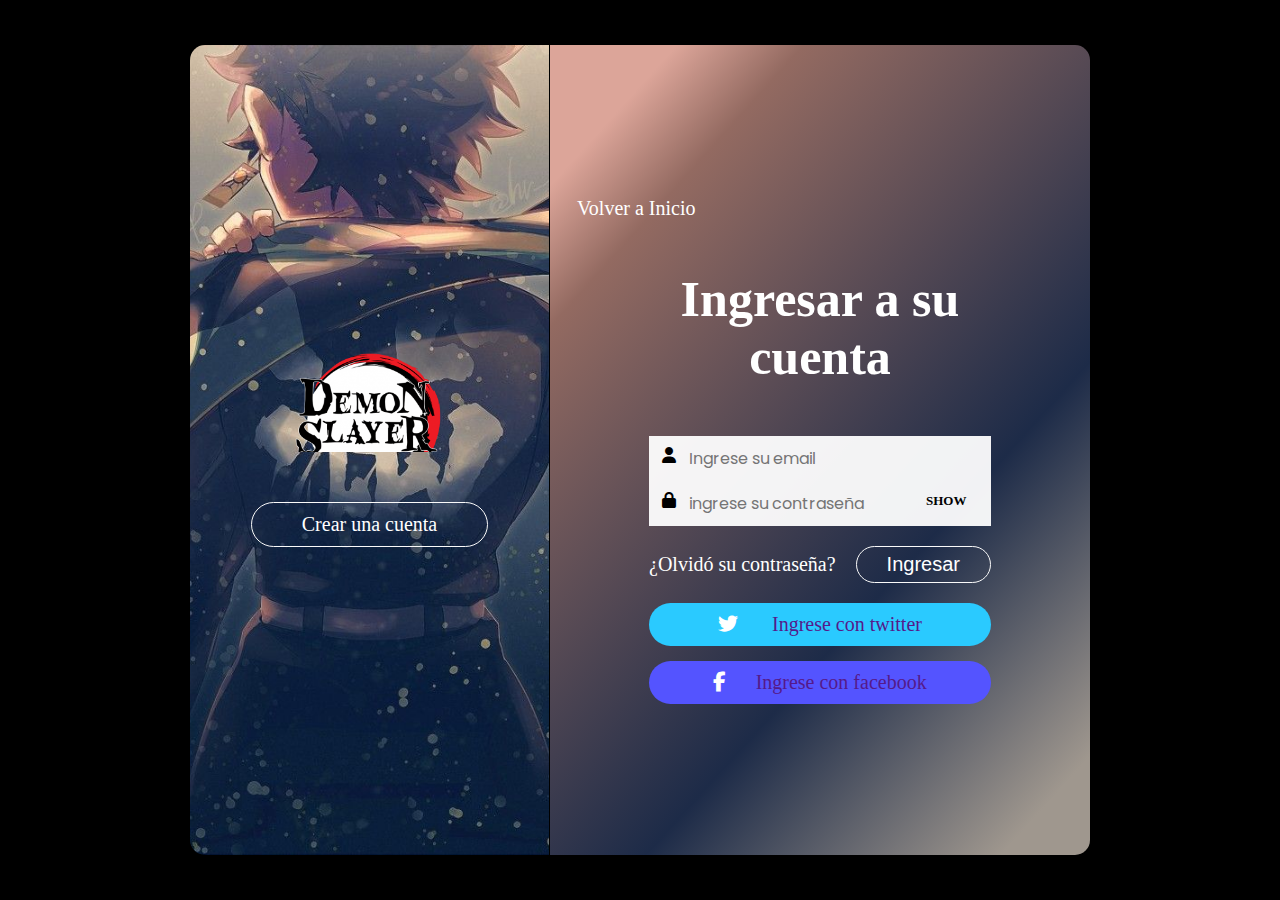
<file: Assets/html/login.html>
<!DOCTYPE html>
<html lang="en">

<head>
    <meta charset="UTF-8">
    <meta http-equiv="X-UA-Compatible" content="IE=edge">
    <meta name="viewport" content="width=device-width, initial-scale=1.0">
    <title>Login - Demon Slayer</title>
    <link rel="stylesheet" href="/Assets/css/login.css">
    <link rel="stylesheet" href="https://cdnjs.cloudflare.com/ajax/libs/font-awesome/6.1.1/css/all.min.css">
    <link rel="shortcut icon" href="/Assets/img/logo-principal.ico" />

</head>

<body>
    <div class="section-container">
        <section class="section">
            <div class="login-logo">
                <img src="/Assets/img/logo-principal.png" alt="">
                <button><a href="/Assets/html/signup.html">Crear una cuenta</a></button>
            </div>

            <div class="login-form">
                <div class="back-link">
                    <a href="/index.html">Volver a Inicio</a>
                </div>
                <h2>Ingresar a su cuenta</h2>

                <form action="">
                    <div class="field">
                        <span><i class="fa-solid fa-user"></i></span>
                        <input type="email" required placeholder="Ingrese su email">
                    </div>

                    <div class="field">
                        <span><i class="fa-solid fa-lock"></i></span>
                        <input type="password" required placeholder="ingrese su contraseña" class="pass-key">
                        <span class="show">SHOW</span>
                    </div>

                    <div class="btns-forgot">
                        <a href="#">¿Olvidó su contraseña?</a>
                        <input type="button" value="Ingresar">
                    </div>

                    <div class="btns-social">
                        <div class="btn-twitter">
                            <span><i class="fa-brands fa-twitter"></i></span>
                            <a href="">Ingrese con twitter</a>
                        </div>

                        <div class="btn-facebook">
                            <span><i class="fa-brands fa-facebook-f"></i></span>
                            <a href="">Ingrese con facebook</a>
                        </div>
                    </div>
                </form>
            </div>
        </section>
    </div>
</body>

</html>
</file>
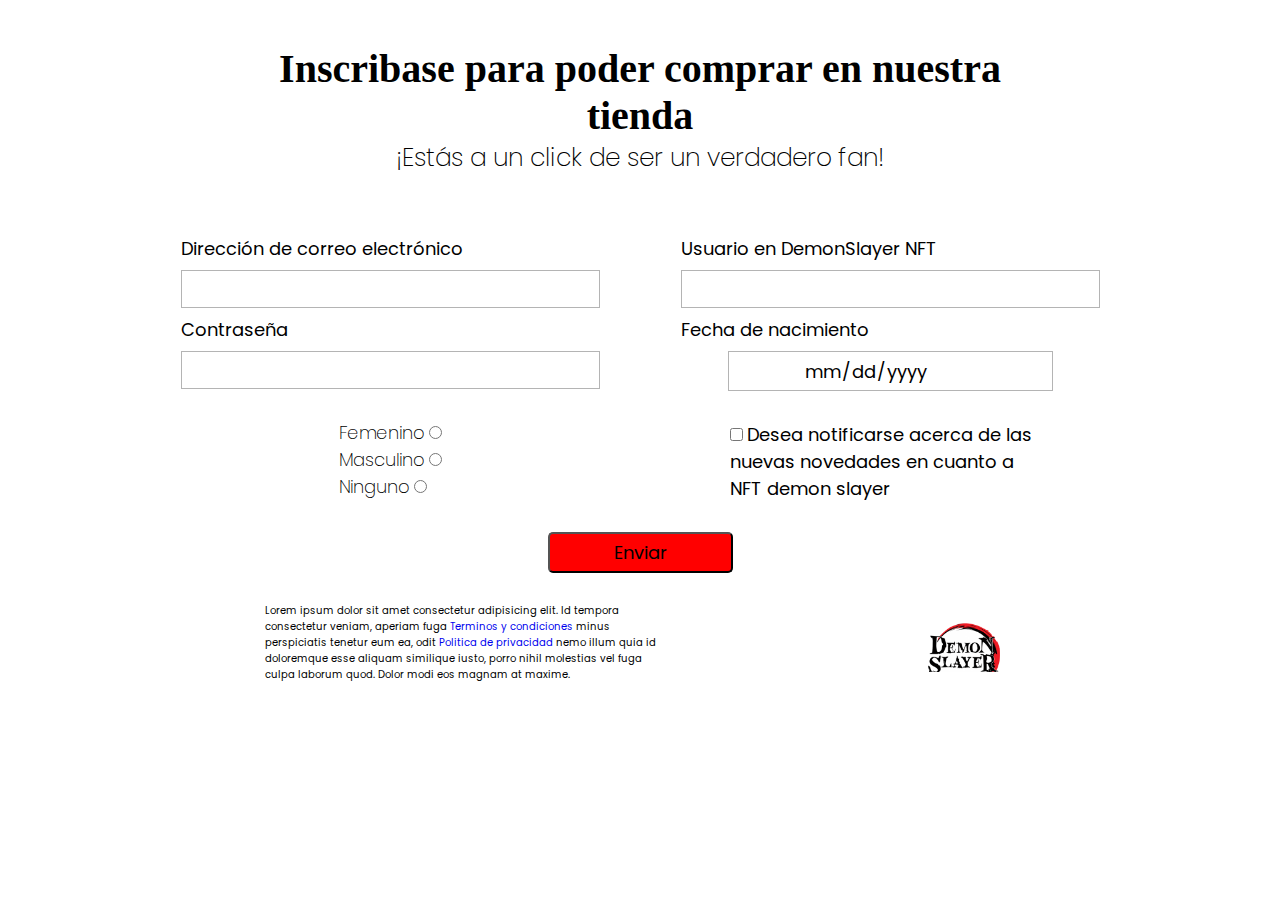
<file: Assets/html/signup.html>
<!DOCTYPE html>
<html lang="en">

<head>
    <meta charset="UTF-8">
    <meta http-equiv="X-UA-Compatible" content="IE=edge">
    <meta name="viewport" content="width=device-width, initial-scale=1.0">
    <title>Pagina de Registro</title>
    <link rel="stylesheet" href="/Assets/css/signup.css">
    <link rel="shortcut icon" href="/Assets/img/logo-principal.ico" />
</head>

<body>

    <div class="section__container">
        <section class="section-signup-container">
            <header class="header-signup">
                <h2>
                    Inscribase para poder comprar en nuestra tienda
                </h2>

                <h3>¡Estás a un click de ser un verdadero fan!</h3>
            </header>

            <main class="signup-form">
                <form action="">
                    <div class="form-column-1">
                        <label for="email">Dirección de correo electrónico</label>
                        <input type="email" id="email" required>

                        <label for="password">Contraseña</label>
                        <input type="password" name="password" id="password">

                        <div class="form-sex">
                            <div>
                                <label for="fem">Femenino</label>
                                <input type="radio" name="sex" id="fem">
                            </div>

                            <div>
                                <label for="masc">Masculino</label>
                                <input type="radio" name="sex" id="masc">
                            </div>

                            <div>
                                <label for="other">Ninguno</label>
                                <input type="radio" name="sex" id="other">
                            </div>
                        </div>
                    </div>

                    <div class="form-column-2">
                        <label for="user">Usuario en DemonSlayer NFT</label>
                        <input type="text" name="user" id="user" required>

                        <label for="dateofbirth">Fecha de nacimiento</label>
                        <input type="date" name="dateofbirth" id="dateofbirth">

                        <div class="form-moreinformation">
                            <input type="checkbox" id="moreinformation">
                            <label for="moreinformation">Desea notificarse acerca de las nuevas novedades en cuanto a
                                NFT
                                demon
                                slayer</label>
                        </div>
                    </div>
                </form>
                <div class="box-btn">
                    <input type="button" class="btn-login-singup" value="Enviar">
                </div>
            </main>

            <footer>
                <p>Lorem ipsum dolor sit amet consectetur adipisicing elit. Id tempora consectetur veniam, aperiam fuga
                    <a href="#">Terminos y condiciones</a> minus perspiciatis tenetur eum ea, odit <a href="#">Politica
                        de
                        privacidad</a> nemo illum quia id doloremque esse aliquam similique iusto, porro nihil molestias
                    vel
                    fuga culpa laborum quod. Dolor modi eos magnam at maxime.
                </p>


                <div class="footer-logo">
                    <img src="/Assets/img/logo-principal.png" alt="">
                </div>
            </footer>
        </section>
    </div>

</body>

</html>
</file>
<file: Assets/css/login.css>
@import url('https://www.mediafont.com/storage/contents/12471/bloodcrowsci.ttf');
@import url('https://fonts.googleapis.com/css2?family=Gloria+Hallelujah&family=Josefin+Sans:wght@500&family=Lobster+Two:ital,wght@1,700&family=Poppins:ital,wght@1,200&display=swap');

* {
	padding: 0;
	margin: 0;
	box-sizing: border-box;
	text-decoration: none;
	list-style: none;
	font-size: 'poppins';
}

body {
	width: 100%;
	background-color: black;
}

.section {
	display: flex;
	justify-content: center;
	align-items: center;
	height: 90vh;
	max-width: 900px;
	margin: 5vh auto;
}

/* seccion izquierda */

.login-logo {
	border-right: 1px solid black;
	width: 40%;
	height: 100%;
	display: flex;
	flex-direction: column;
	justify-content: center;
	align-items: center;
	gap: 50px;
	background: url(/Assets/img/tanjiro.jpg);
	background-repeat: no-repeat;
	background-position: center;
	background-size: cover;
	border-radius: 15px 0 0 15px;
}

.login-logo img {
	width: 200px;
}

.login-logo button {
	padding: 10px 50px;
	border-radius: 30px;
	background-color: transparent;
	border: 1px solid rgb(250, 250, 250);
	cursor: pointer;
	font-family: 'Montserrat';
	font-size: 20px;
}

.login-logo a {
	color: white;
}

.back-link {
	width: 90%;
	display: flex;
	justify-content: start;
}

.back-link a {
	color: white;
	font-size: 20px;
}

.back-link a:hover {
	text-decoration: underline;
}

/* seccion derecha */

.login-form {
	width: 60%;
	height: 100%;
	display: flex;
	flex-direction: column;
	justify-content: center;
	align-items: center;
	gap: 50px;
	/* background: url(/Assets/img/tengen.jpg); */
	border-radius: 0 15px 15px 0;
	background: rgb(220, 165, 153);
	background: linear-gradient(
		132deg,
		rgba(220, 165, 153, 1) 10%,
		rgba(147, 106, 97, 1) 20%,
		rgba(29, 43, 72, 1) 65%,
		rgba(159, 151, 142, 1) 93%
	);
}

.login-form h2 {
	font-size: 50px;
	font-weight: 200;
	color: white;
	max-width: 350px;
	text-align: center;
	/* font-family: 'Lobster Two'; */
	font-weight: 700;
}

.field {
	position: relative;
	height: 45px;
	width: 100%;
	display: flex;
	background-color: rgba(255, 255, 255, 0.94);
}

.field span {
	color: rgb(0, 0, 0);
	width: 40px;
	line-height: 40px;
	text-align: center;
}

.field input {
	height: 100%;
	width: 250px;
	background: transparent;
	border: none;
	outline: none;
	color: #222;
	font-size: 16px;
	font-family: 'Poppins';
}

.show {
	position: absolute;
	right: 25px;
	font-size: 13px;
	font-weight: 700;
	color: #222;
	cursor: pointer;
	font-family: 'Montserrat';
}

.btns-forgot {
	width: 100%;
	margin: 20px auto;
	display: flex;
	flex-wrap: wrap;
	justify-content: space-around;
	align-items: baseline;
	gap: 20px;
}

.btns-forgot a {
	color: white;
	font-size: 20px;
}

.btns-forgot a:hover {
	text-decoration: underline;
}

.btns-forgot input {
	font-size: 20px;
	background-color: transparent;
	border-radius: 30px;
	border: 1px solid rgb(250, 250, 250);
	padding: 6px 30px;
	color: white;
	cursor: pointer;
}

.btns-social {
	width: 100%;
}

.btns-social span {
	color: white;
}

.btn-twitter {
	font-size: 20px;
	background-color: rgb(42, 202, 255);
	border-radius: 30px;
	padding: 10px 35px;
	margin-bottom: 15px;
	display: flex;
	justify-content: space-evenly;
}

.btn-facebook {
	font-size: 20px;
	background-color: rgb(84, 84, 255);
	border-radius: 30px;
	padding: 10px 35px;
	display: flex;
	justify-content: space-evenly;
}

@media (max-width: 668px) {
	.section {
		flex-direction: column;
		height: 100%;
		margin: auto;
	}

	.login-logo {
		width: 100%;
		padding: 10rem 2rem;
		border-radius: 0 0 0 0;
		background-repeat: no-repeat;
		background-size: cover;
		display: none;
	}

	.login-form {
		width: 100%;
		height: 100vh;
		background: url(/Assets/img/tengen.jpg);
		border-radius: 0 0 0 0;
		background-repeat: no-repeat;
		background-size: cover;
		background-position: center;
		padding: 10px;
	}
}
</file>
<file: Assets/css/signup.css>
@import url('https://www.mediafont.com/storage/contents/12471/bloodcrowsci.ttf');
@import url('https://fonts.googleapis.com/css2?family=Gloria+Hallelujah&family=Josefin+Sans:wght@500&family=Lobster+Two:ital,wght@1,700&family=Poppins:ital,wght@1,200&display=swap');

* {
	padding: 0;
	margin: 0;
	box-sizing: border-box;
	text-decoration: none;
	list-style: none;
	font-family: 'poppins';
}

body {
	width: 100%;
	height: 100%;
	background: url(https://pbs.twimg.com/media/Eb4-oWCWAAArs17.jpg);
}

.section__container {
	margin: 5vh auto;
	height: 100%;
	max-width: 1000px;
}

.section-signup-container {
	max-width: 1000px;
	margin: 0 auto;
	height: 100%;
	z-index: 1000;
	background-color: rgba(255, 255, 255, 0.9);
}

.header-signup {
	display: flex;
	flex-direction: column;
	justify-content: center;
	align-items: center;
}

.header-signup h2 {
	text-align: center;
	font-size: 40px;
	font-family: 'Blood Crow';
	font-weight: 700;
	max-width: 800px;
}

.header-signup h3 {
	text-align: center;
	font-size: 25px;
	font-weight: 200;
	margin-bottom: 50px;
}

.signup-form {
	margin: 0 auto;
	width: 100%;
}

.signup-form form {
	display: flex;
	justify-content: space-around;
	align-items: baseline;
}

.form-column-1 {
	display: flex;
	flex-direction: column;
	justify-content: center;
	align-items: center;
}

.form-column-1 label,
.form-column-2 label {
	font-size: 18px;
	margin: 8px 0;
	text-align: left;
	width: 100%;
}

.form-column-1 input,
.form-column-2 input {
	padding: 0.5rem 5rem;
	border: 1px solid rgb(180, 180, 180);
}

.form-column-1 input:focus,
.form-column-2 input:focus {
	outline: none;
	background-color: #fff;
}

.form-column-1 input::placeholder,
.form-column-2 input::placeholder {
	background-color: #fff;
}

.form-column-2 input[type='date'] {
	background: #fff url(https://clipground.com/images/calendario-png-7.png);
	background-size: 30px;
	background-repeat: no-repeat;
	background-position: 90%;
	padding: 4.6px 75px;
	font-size: 18px;
	color: #000;
}

.form-column-2 input[type='date']::-webkit-calendar-picker-indicator {
	opacity: 0;
}

.form-column-2 {
	display: flex;
	flex-direction: column;
	justify-content: center;
	align-items: center;
}

.form-sex {
	margin-top: 30px;
	max-width: 320px;
}

.form-sex label {
	font-size: 18px;
	font-weight: 200;
	text-align: left;
}

.form-moreinformation {
	margin-top: 30px;
	max-width: 320px;
}

.box-btn {
	display: flex;
	width: 100%;
	justify-content: center;
	align-items: center;
	margin: 30px 0;
}

.btn-login-singup {
	padding: 5px 4rem;
	background-color: red;
	border-radius: 5px;
	font-size: 18px;
}

.btn-login-singup:hover {
	cursor: pointer;
	background-color: rgb(209, 41, 41);
}

footer {
	display: flex;
	/* flex-direction: column; */
	justify-content: space-around;
	align-items: center;
}

footer p {
	font-size: 10px;
	max-width: 400px;
}

.footer-logo img {
	width: 100px;
	margin-top: 15px;
}

@media (max-width: 715px) {
	body {
		background: white;
	}

	.header-signup h2 {
		max-width: 350px;
		font-size: 30px;
	}

	.header-signup h3 {
		max-width: 350px;
		font-size: 20px;
	}

	.form-column-1 label,
	.form-column-2 label {
		font-size: 15px;
	}

	.section__container {
		margin: auto;
		padding: 2rem 1rem;
	}
	.signup-form form {
		flex-direction: column;
		align-items: center;
		justify-content: center;
	}

	.form-column-1 input,
	.form-column-2 input {
		padding: 0.5rem 4rem;
	}

	.form-column-2 input[type='date'] {
		padding: 0.5rem 3.5rem;
	}

	.form-sex {
		display: flex;
		flex-direction: column;
		justify-content: center;
		align-items: center;
	}

	.form-sex label {
		max-width: 200px;
	}

	.form-moreinformation {
		max-width: 200px;
		text-align: center;
	}

	footer {
		flex-direction: column;
		justify-content: center;
	}

	footer p {
		max-width: 250px;
		text-align: center;
	}
}
</file>
